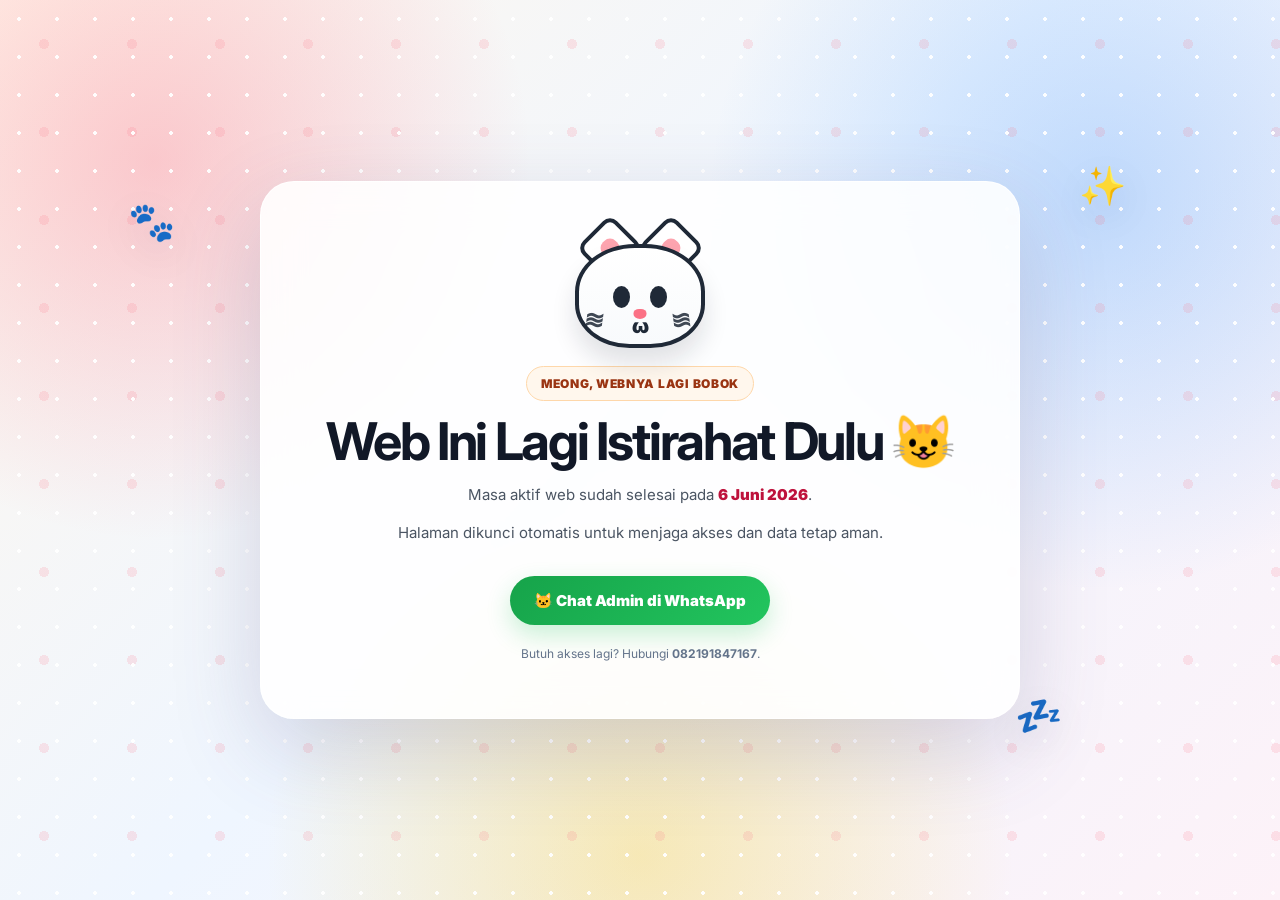
<file: index.html>
<!DOCTYPE html>

<html lang="id">
<head>
<meta charset="utf-8"/>
<meta content="width=device-width, initial-scale=1.0, maximum-scale=1.0, user-scalable=no" name="viewport"/>
<title>Zeppelin - System Initialization</title>
<link href="https://fonts.googleapis.com/css2?family=Inter:wght@300;400;500&amp;family=Montserrat:wght@600;800&amp;family=JetBrains+Mono:wght@400;700&amp;display=swap" rel="stylesheet"/>
<link href="https://cdnjs.cloudflare.com/ajax/libs/font-awesome/6.5.1/css/all.min.css" rel="stylesheet"/>

<link href="assets/css/index.css" rel="stylesheet"/><link rel="stylesheet" href="assets/css/system-expiry.css">
</head>
<body>
<div class="glass-card" id="main-card">
<div class="logo-wrapper">
<div class="logo-icon">
<i class="fa-solid fa-id-card-clip"></i>
</div>
</div>
<h1 class="brand-name">ZEPPELIN</h1>
<h2 class="brand-sub-name">Internal System</h2>
<p class="brand-tagline">
            Employee Services &amp; Integrated Dashboard
        </p>
<div class="status-pill" id="morph-btn">
<div class="content-wrapper visible" id="state-init">
<span class="status-text">Menginisialisasi...</span>
</div>
<div class="content-wrapper hidden" id="state-loading">
<div class="loader-ring"></div>
</div>
<div class="content-wrapper hidden" id="state-success">
<i class="fa-solid fa-circle-check" style="color: #4ade80; margin-right: 10px;"></i>
<span class="status-text" style="color: #fff; font-weight: 700;">Akses Diberikan</span>
</div>
</div>
</div>
<div class="footer-info">
<i class="fa-solid fa-lock"></i> Restricted Access • Authorized Personnel Only
    </div>
<script defer="" src="assets/js/index.js"></script>
<script defer src="assets/js/system-expiry.js"></script>
</body>
</html>
</file>
<file: assets/css/index.css>
/* Extracted from index.html */
:root {
            --primary-color: #D9232D;
            --text-light: #ffffff;
            --glass-bg: rgba(255, 255, 255, 0.1);
            --glass-border: rgba(255, 255, 255, 0.2);
            --success-color: #4ade80; 
        }

        * { margin: 0; padding: 0; box-sizing: border-box; }

        body {
            font-family: 'Inter', sans-serif;
            min-height: 100dvh; 
            width: 100%;
            overflow: hidden;
            display: flex;
            flex-direction: column;
            justify-content: center;
            align-items: center;
            color: var(--text-light);
            background: linear-gradient(-45deg, #8B0000, #D9232D, #F37321, #2c0b0e);
            background-size: 400% 400%;
            animation: gradientBG 15s ease infinite;
            padding: 1rem;
            position: relative;
        }

        @keyframes gradientBG {
            0% { background-position: 0% 50%; }
            50% { background-position: 100% 50%; }
            100% { background-position: 0% 50%; }
        }

        .glass-card {
            background: var(--glass-bg);
            backdrop-filter: blur(16px);
            -webkit-backdrop-filter: blur(16px);
            border: 1px solid var(--glass-border);
            padding: 2.5rem 2rem; 
            border-radius: 24px;
            text-align: center;
            box-shadow: 0 8px 32px 0 rgba(0, 0, 0, 0.3);
            max-width: 450px;
            width: 100%;
            opacity: 0;
            transform: translateY(30px);
            animation: fadeInUp 1s cubic-bezier(0.2, 0.8, 0.2, 1) forwards;
            position: relative;
            z-index: 10;
        }

        .logo-wrapper { margin-bottom: 1rem; }

        .logo-icon {
            font-size: clamp(2.5rem, 5vw, 3.5rem); 
            background: linear-gradient(to bottom, #fff, #ffcccc);
            -webkit-background-clip: text;
            -webkit-text-fill-color: transparent;
            filter: drop-shadow(0 0 15px rgba(243, 115, 33, 0.6)); 
        }

        .brand-name {
            font-family: 'Montserrat', sans-serif;
            font-size: clamp(1.8rem, 4vw, 2.2rem);
            font-weight: 800;
            text-transform: uppercase;
            letter-spacing: 2px;
            margin-bottom: 0.2rem;
            color: #fff;
            line-height: 1.2;
        }
        
        .brand-sub-name {
            font-family: 'Montserrat', sans-serif;
            font-size: clamp(0.9rem, 3vw, 1.2rem);
            font-weight: 600;
            color: #ffd1d1;
            letter-spacing: 3px;
            margin-bottom: 1rem;
            text-transform: uppercase;
            opacity: 0.9;
        }

        .brand-tagline {
            font-size: 0.9rem;
            font-weight: 300;
            color: rgba(255, 255, 255, 0.8);
            margin-bottom: 2.5rem;
            line-height: 1.5;
            padding: 0 10px;
        }

        .status-pill {
            position: relative;
            height: 50px;
            width: 100%; 
            max-width: 260px;
            background: rgba(0, 0, 0, 0.2);
            border: 1px solid rgba(255, 255, 255, 0.3);
            border-radius: 50px;
            display: flex;
            align-items: center;
            justify-content: center;
            margin: 0 auto;
            overflow: hidden;
            transition: all 0.6s cubic-bezier(0.2, 0.8, 0.2, 1);
            box-shadow: 0 4px 15px rgba(0,0,0,0.1);
        }

        .status-pill.loading-shape {
            width: 50px; 
            max-width: 50px;
            background: rgba(255, 255, 255, 0.1);
            border-color: rgba(255, 255, 255, 0.5);
        }

        .status-pill.success-shape {
            width: 100%;
            max-width: 280px;
            background: rgba(74, 222, 128, 0.15);
            border-color: #4ade80;
            box-shadow: 0 0 15px rgba(74, 222, 128, 0.3);
        }

        .content-wrapper {
            position: absolute;
            display: flex;
            align-items: center;
            justify-content: center;
            width: 100%;
            transition: opacity 0.3s ease, transform 0.3s ease;
        }

        .status-text {
            font-family: 'JetBrains Mono', monospace;
            font-size: 0.85rem;
            color: #fff;
            white-space: nowrap;
        }

        .loader-ring {
            width: 25px;
            height: 25px;
            border: 2px solid rgba(255, 255, 255, 0.2);
            border-top: 2px solid #fff;
            border-radius: 50%;
            animation: spin 0.8s linear infinite;
        }

        .hidden { opacity: 0; transform: scale(0.8); pointer-events: none; }
        .visible { opacity: 1; transform: scale(1); }

        @keyframes spin { to { transform: rotate(360deg); } }
        @keyframes fadeInUp { to { opacity: 1; transform: translateY(0); } }

        .footer-info {
            position: absolute;
            bottom: 20px;
            font-size: 0.65rem;
            color: rgba(255, 255, 255, 0.4);
            letter-spacing: 1px;
            text-transform: uppercase;
            text-align: center;
            width: 100%;
            padding: 0 1rem;
        }
        
        .footer-info i { margin-right: 5px; }
        .fade-out { opacity: 0; transform: scale(0.95); transition: all 0.5s ease-in-out; }

        @media screen and (max-width: 480px) {
            .glass-card {
                padding: 2rem 1.5rem;
            }
            .brand-tagline {
                margin-bottom: 2rem;
                font-size: 0.85rem;
            }
            .status-pill {
                height: 45px;
            }
            .status-text {
                font-size: 0.75rem;
            }
        }

        @media screen and (max-height: 600px) {
            .glass-card {
                transform: translateY(10px);
                margin-bottom: 40px;
            }
            .logo-icon { font-size: 2rem; }
            .brand-tagline { margin-bottom: 1.5rem; display: none; }
            .footer-info { bottom: 10px; font-size: 0.55rem; }
        }
</file>
<file: assets/css/system-expiry.css>
/* =========================================================
   Web Expiry Notice & Cat Lock Screen
   Notice dibuat aman: kecil, tidak menutup konten, bisa hide.
   Berlaku sampai: 6 Juni 2026
   Kontak: 082191847167
   ========================================================= */
:root{
  --system-expiry-text:#172033;
  --system-expiry-muted:#586174;
  --system-expiry-border:rgba(20,20,40,.12);
  --system-expiry-yellow:#facc15;
  --system-expiry-green:#22c55e;
}

.system-expiry-notice{
  position:fixed;
  right:18px;
  bottom:18px;
  width:min(360px, calc(100vw - 28px));
  z-index:9999;
  background:rgba(255,255,255,.96);
  color:var(--system-expiry-text);
  border:1px solid var(--system-expiry-border);
  border-left:4px solid var(--system-expiry-yellow);
  border-radius:16px;
  box-shadow:0 14px 34px rgba(15,23,42,.16);
  font-family:Inter, Arial, sans-serif;
  overflow:hidden;
  backdrop-filter:blur(12px);
  animation:expiryNoticeIn .22s ease-out both;
}
.system-expiry-notice.is-hiding{animation:expiryNoticeOut .2s ease-in both;}
.system-expiry-notice__head{display:flex;align-items:center;gap:9px;padding:10px 10px 8px 12px;}
.system-expiry-notice__dot{width:9px;height:9px;border-radius:999px;background:var(--system-expiry-yellow);box-shadow:0 0 0 4px rgba(250,204,21,.18);flex:0 0 auto;}
.system-expiry-notice__title{font-size:12px;font-weight:900;letter-spacing:.03em;text-transform:uppercase;line-height:1;color:#111827;}
.system-expiry-notice__badge{margin-left:auto;white-space:nowrap;padding:5px 8px;border-radius:999px;background:#fef3c7;border:1px solid #fde68a;color:#92400e;font-size:11px;font-weight:900;line-height:1;}
.system-expiry-notice__icon{width:25px;height:25px;display:inline-grid;place-items:center;border:0;border-radius:9px;background:#f3f4f6;color:#334155;font-size:18px;font-weight:900;line-height:1;cursor:pointer;transition:background .18s ease, transform .18s ease;}
.system-expiry-notice__icon:hover{background:#e5e7eb;transform:translateY(-1px);}
.system-expiry-notice__body{display:flex;align-items:center;gap:10px;padding:0 12px 12px;}
.system-expiry-notice__text{margin:0;min-width:0;flex:1;color:var(--system-expiry-muted);font-size:12px;line-height:1.45;}
.system-expiry-notice__text b{color:#111827;font-weight:900;}
.system-expiry-notice__wa,.system-lock__wa{display:inline-flex;align-items:center;justify-content:center;text-decoration:none;border-radius:999px;background:linear-gradient(135deg,#16a34a,#22c55e);color:#fff !important;font-weight:900;border:0;box-shadow:0 10px 25px rgba(34,197,94,.24);}
.system-expiry-notice__wa{padding:8px 11px;font-size:11px;white-space:nowrap;}
.system-expiry-notice.is-minimized{width:auto;max-width:calc(100vw - 28px);}
.system-expiry-notice.is-minimized .system-expiry-notice__body{display:none;}
.system-expiry-notice.is-minimized .system-expiry-notice__head{padding:9px 10px;}
.system-expiry-notice.is-minimized .system-expiry-notice__badge{display:none;}

.system-expiry-lock{position:fixed;inset:0;z-index:2147483647;display:flex;align-items:center;justify-content:center;min-height:100vh;padding:24px;overflow:hidden;background:radial-gradient(circle at 12% 18%, rgba(251,113,133,.35), transparent 28%),radial-gradient(circle at 86% 22%, rgba(96,165,250,.35), transparent 30%),radial-gradient(circle at 50% 95%, rgba(250,204,21,.30), transparent 35%),linear-gradient(135deg,#fff7ed,#eff6ff 48%,#fdf2f8);color:#172033;font-family:Inter, Arial, sans-serif;}
.system-expiry-lock:before{content:"";position:absolute;inset:0;background-image:radial-gradient(circle, rgba(255,255,255,.95) 0 2px, transparent 2px),radial-gradient(circle, rgba(251,113,133,.16) 0 5px, transparent 5px);background-size:38px 38px,88px 88px;animation:systemBgMove 14s linear infinite;pointer-events:none;}
.system-expiry-lock__card{position:relative;z-index:2;width:min(760px, 100%);background:rgba(255,255,255,.88);border:1px solid rgba(255,255,255,.85);border-radius:34px;padding:42px 34px;text-align:center;box-shadow:0 30px 90px rgba(80,70,120,.20);backdrop-filter:blur(20px);animation:cardPop .7s cubic-bezier(.2,.9,.2,1) both;}
.system-expiry-lock__eyebrow{display:inline-flex;margin:16px 0 14px;padding:9px 14px;border-radius:999px;background:#fff7ed;border:1px solid #fed7aa;color:#9a3412;font-size:12px;font-weight:950;letter-spacing:.06em;text-transform:uppercase;}
.system-expiry-lock h1{margin:0 0 12px;font-size:clamp(30px,5vw,52px);letter-spacing:-.045em;line-height:1.05;color:#111827;}
.system-expiry-lock p{margin:0 auto 12px;max-width:620px;color:#4b5563;font-size:15px;line-height:1.75;}
.system-expiry-lock__date{color:#be123c;font-weight:950;}
.system-lock__wa{margin-top:18px;padding:15px 24px;font-size:15px;transition:transform .2s ease, box-shadow .2s ease;}
.system-lock__wa:hover{transform:translateY(-2px) scale(1.02);box-shadow:0 16px 32px rgba(34,197,94,.32);}
.system-expiry-lock__note{margin-top:18px !important;font-size:12px !important;color:#64748b !important;}
.system-expiry-lock__cat{position:relative;width:145px;height:124px;margin:0 auto 2px;animation:catBounce 2.5s ease-in-out infinite;}
.cat-face{position:absolute;left:50%;bottom:0;transform:translateX(-50%);width:130px;height:104px;border-radius:46% 46% 42% 42%;background:linear-gradient(180deg,#fff,#f8fafc);border:4px solid #1f2937;box-shadow:0 16px 25px rgba(15,23,42,.12);}
.cat-ear{position:absolute;top:0;width:48px;height:48px;background:#fff;border:4px solid #1f2937;border-radius:10px 10px 4px 10px;z-index:0;}
.cat-ear:after{content:"";position:absolute;inset:11px;background:#fda4af;border-radius:8px;}
.cat-ear--left{left:18px;transform:rotate(45deg);}.cat-ear--right{right:18px;transform:rotate(45deg);}
.cat-eye{position:absolute;top:38px;width:17px;height:22px;background:#1f2937;border-radius:50%;animation:catBlink 4s infinite;}.cat-eye--left{left:34px;}.cat-eye--right{right:34px;}
.cat-nose{position:absolute;top:61px;left:50%;transform:translateX(-50%);width:13px;height:10px;background:#fb7185;border-radius:50% 50% 60% 60%;}.cat-mouth{position:absolute;top:68px;left:50%;transform:translateX(-50%);font-size:20px;font-weight:900;color:#1f2937;line-height:1;}
.cat-whisker{position:absolute;top:57px;font-size:24px;color:#1f2937;font-weight:900;letter-spacing:-5px;opacity:.85;}.cat-whisker--left{left:5px;transform:rotate(8deg);}.cat-whisker--right{right:10px;transform:scaleX(-1) rotate(8deg);}
.system-expiry-float{position:absolute;z-index:1;font-size:38px;filter:drop-shadow(0 12px 18px rgba(15,23,42,.12));animation:floaty 5s ease-in-out infinite;}.system-expiry-float--one{left:10%;top:22%;animation-delay:.1s;}.system-expiry-float--two{right:12%;top:18%;animation-delay:.8s;}.system-expiry-float--three{right:17%;bottom:18%;animation-delay:1.4s;}
body.system-expired{overflow:hidden !important;}body.system-expired > *:not(.system-expiry-lock){pointer-events:none !important;user-select:none !important;}
@keyframes expiryNoticeIn{from{opacity:0;transform:translateY(10px) scale(.98);}to{opacity:1;transform:translateY(0) scale(1);}}
@keyframes expiryNoticeOut{from{opacity:1;transform:translateY(0) scale(1);}to{opacity:0;transform:translateY(10px) scale(.98);}}
@keyframes catBounce{0%,100%{transform:translateY(0) rotate(-1deg);}50%{transform:translateY(-10px) rotate(1deg);}}@keyframes catBlink{0%,92%,100%{transform:scaleY(1);}95%{transform:scaleY(.08);}}@keyframes floaty{0%,100%{transform:translateY(0) rotate(0deg);}50%{transform:translateY(-18px) rotate(8deg);}}@keyframes systemBgMove{from{background-position:0 0,0 0;}to{background-position:38px 38px,88px 88px;}}@keyframes cardPop{from{opacity:0;transform:translateY(18px) scale(.96);}to{opacity:1;transform:translateY(0) scale(1);}}
@media (max-width:720px){.system-expiry-notice{right:12px;bottom:12px;width:min(330px, calc(100vw - 24px));}.system-expiry-notice__body{align-items:flex-start;flex-direction:column;}.system-expiry-notice__wa{width:100%;}.system-expiry-lock__card{padding:34px 20px;border-radius:26px;}.system-expiry-float{font-size:30px;}.system-expiry-lock__cat{width:132px;height:112px}.cat-face{width:118px;height:95px}}
@media (prefers-reduced-motion:reduce){.system-expiry-notice,.system-expiry-lock:before,.system-expiry-lock__card,.system-expiry-lock__cat,.cat-eye,.system-expiry-float{animation:none !important;}}
</file>
